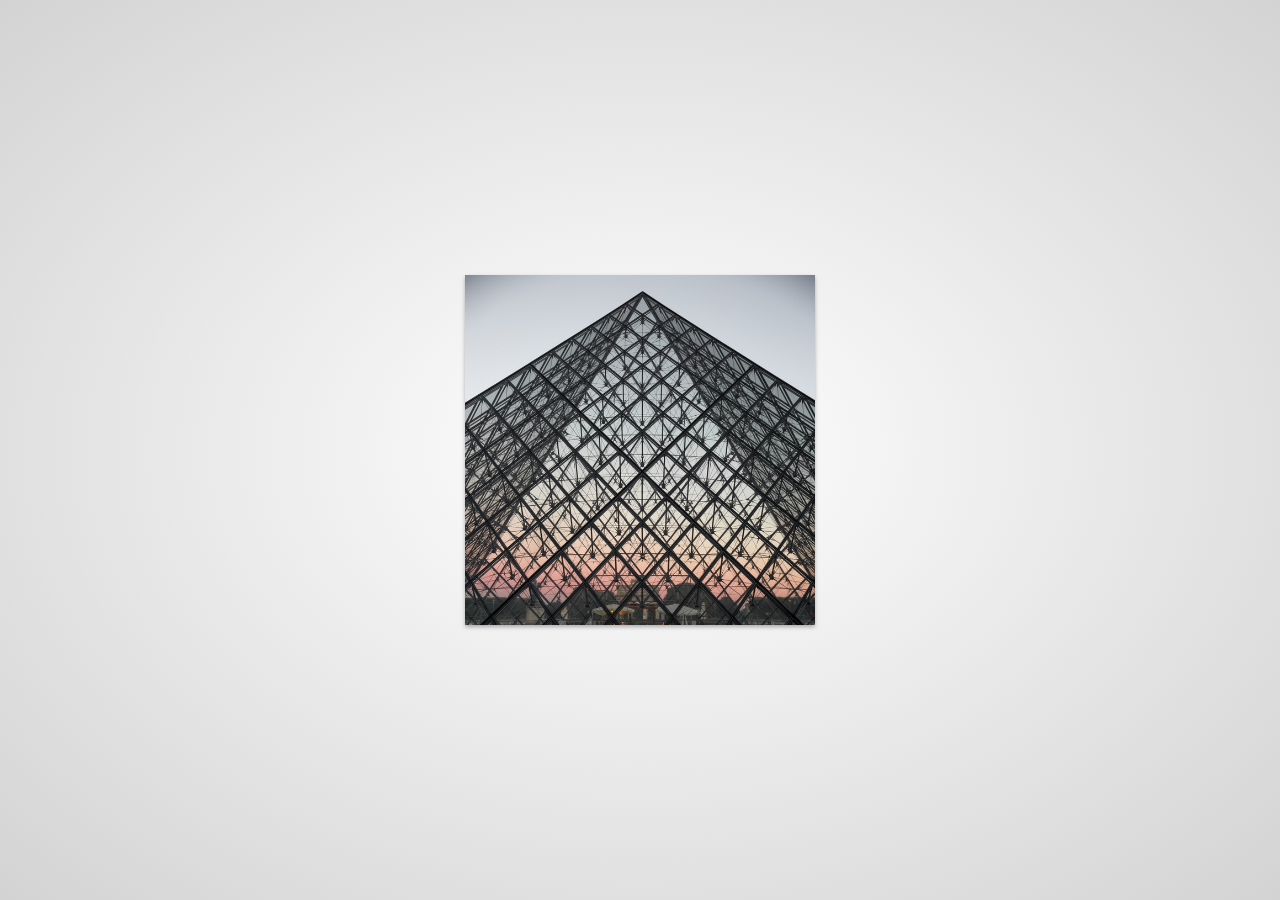
<file: flipme.html>
<!DOCTYPE html>
<html lang="en">
<head>
    <meta charset="UTF-8">
    <meta name="viewport" content="width=device-width, initial-scale=1.0">
    <title>Document</title>
    <link rel="stylesheet" href="flipme.css">
</head>
<body>
    <div class="hover-area">
        <div class="card">
            <div class="card__front"></div>
            <div class="card__back">
                <h3>Flip ME</h3>
                <p>This is some basic flip-card effect with pure css. I have not used JavaScript at all. For the record, I dont even know JavaScript at al – <a href="#">Learn More ›</a></p>
            </div>
        </div>
    </div>
</body>
</html>
</file>
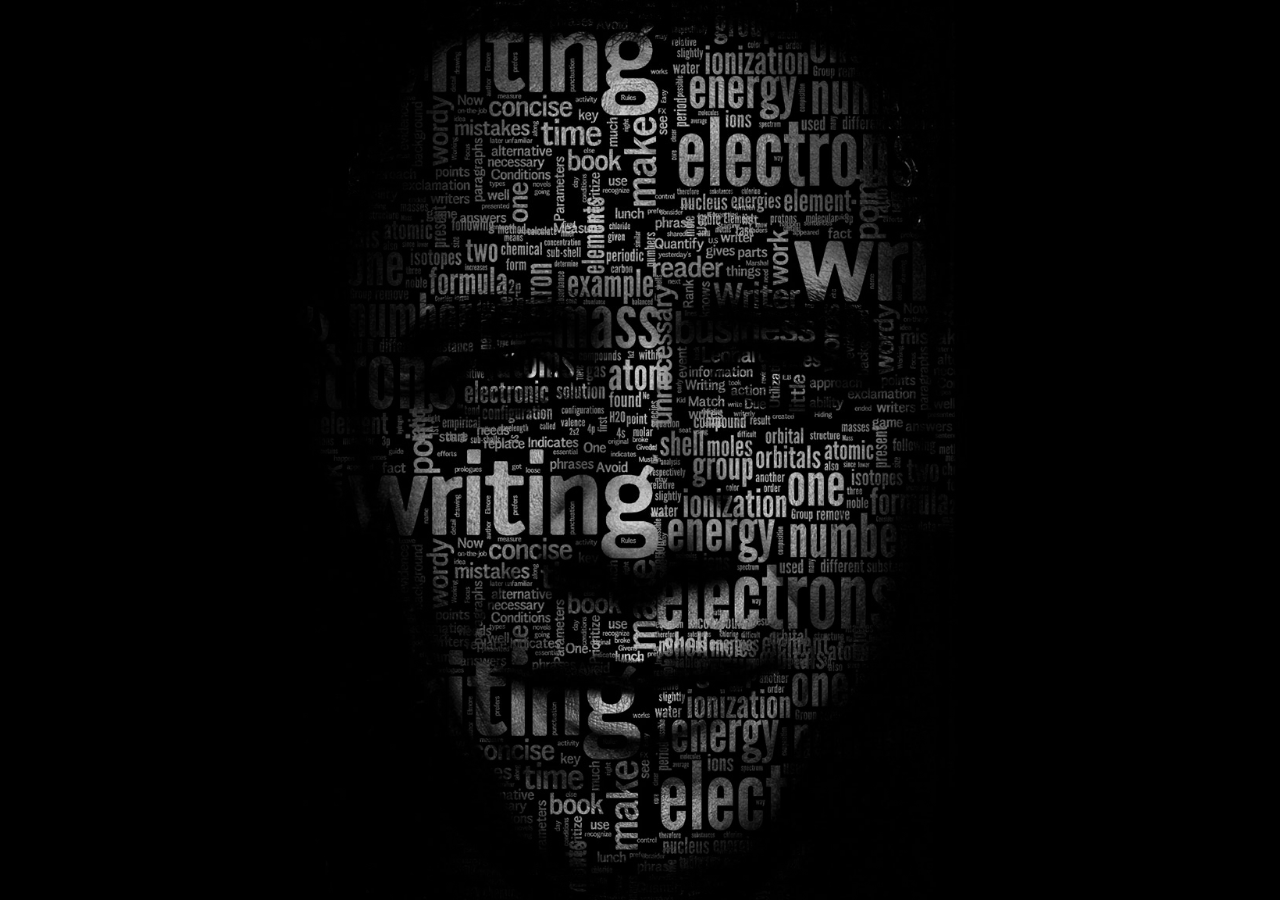
<file: texttypo.html>
<!DOCTYPE html>
<html lang="en">
<head>
    <meta charset="UTF-8">
    <meta name="viewport" content="width=device-width, initial-scale=1.0">
    <link rel="stylesheet" href="texttypo.css">
    <title>Text-Typography</title>
</head>
<body>
    <div class="container">
        <img src="face.jpg" alt="face">
        <img src="texttypo.jpg" alt="text">
    </div>
</body>
</html>
</file>
<file: flipme.css>
*{
    box-sizing: border-box;
}

body {
    display: flex;
    align-items: center;
    justify-content: center;
    height: 100vh;
    padding: 0;
    margin: 0;
    perspective: 500px;
    background: radial-gradient(white,lightgray);
}

.card {
    height: 350px;
    width: 350px;
    position: relative;
    transition: .5s all ease-out;
    transform: rotateY(0) scale(1);
    box-shadow: 0 2px 4px rgba(0,0,0,.3);
}

.hover-area:hover .card {
        transform: rotateY(.5turn) scale(1.2);
        box-shadow: 0 10px 30px rgba(0,0,0,.16);
}

.card > div {
    position: absolute;
    top: 0;
    left: 0;
    height: 100%;
    width: 100%;
}

.card__front {
    background: url(flipme.jpg);
    background-size: cover;
    transition: .4 all linear;
}

.card__back {
    background: #c4dcd9;
    color: #021512;
    opacity: 0;
    transition-delay: .17s;
    display: flex;
    align-items: flex-start;
    justify-content: center;
    flex-direction: column;
    padding: 2em;
    transform: rotateY(.5turn);
    font-family: 'Georgia';
}

.card__back p{
    font-family: 'Poppins' sans-serif;
}

.card__back h3 {
    font-family: 'Arial Narrow';
    text-transform: uppercase;
    letter-spacing: .1em;
    border-bottom: 2px solid #7f9491;
    line-height: 2em;
}

.card__back a {
    color: #7f9491;
    text-decoration: none;
    font-style: italic;
}

.card__back a:hover {
    color: #021512;
}

.hover-area:hover .card__back {
    opacity: 1;
    transition-delay: .17s;
}


Resources
</file>
<file: texttypo.css>
*{
    margin: 0;
    padding: 0;
}

.container{
    position: relative;
    width: 100%;
    height: 100vh;
    background: #000;
}

.container img{
    position: absolute;
    top: 0;
    left: 0;
    width: 100%;
    height: 100vh;
    object-fit: cover;
}

.container img:nth-child(2){
    mix-blend-mode: multiply;
}
</file>
